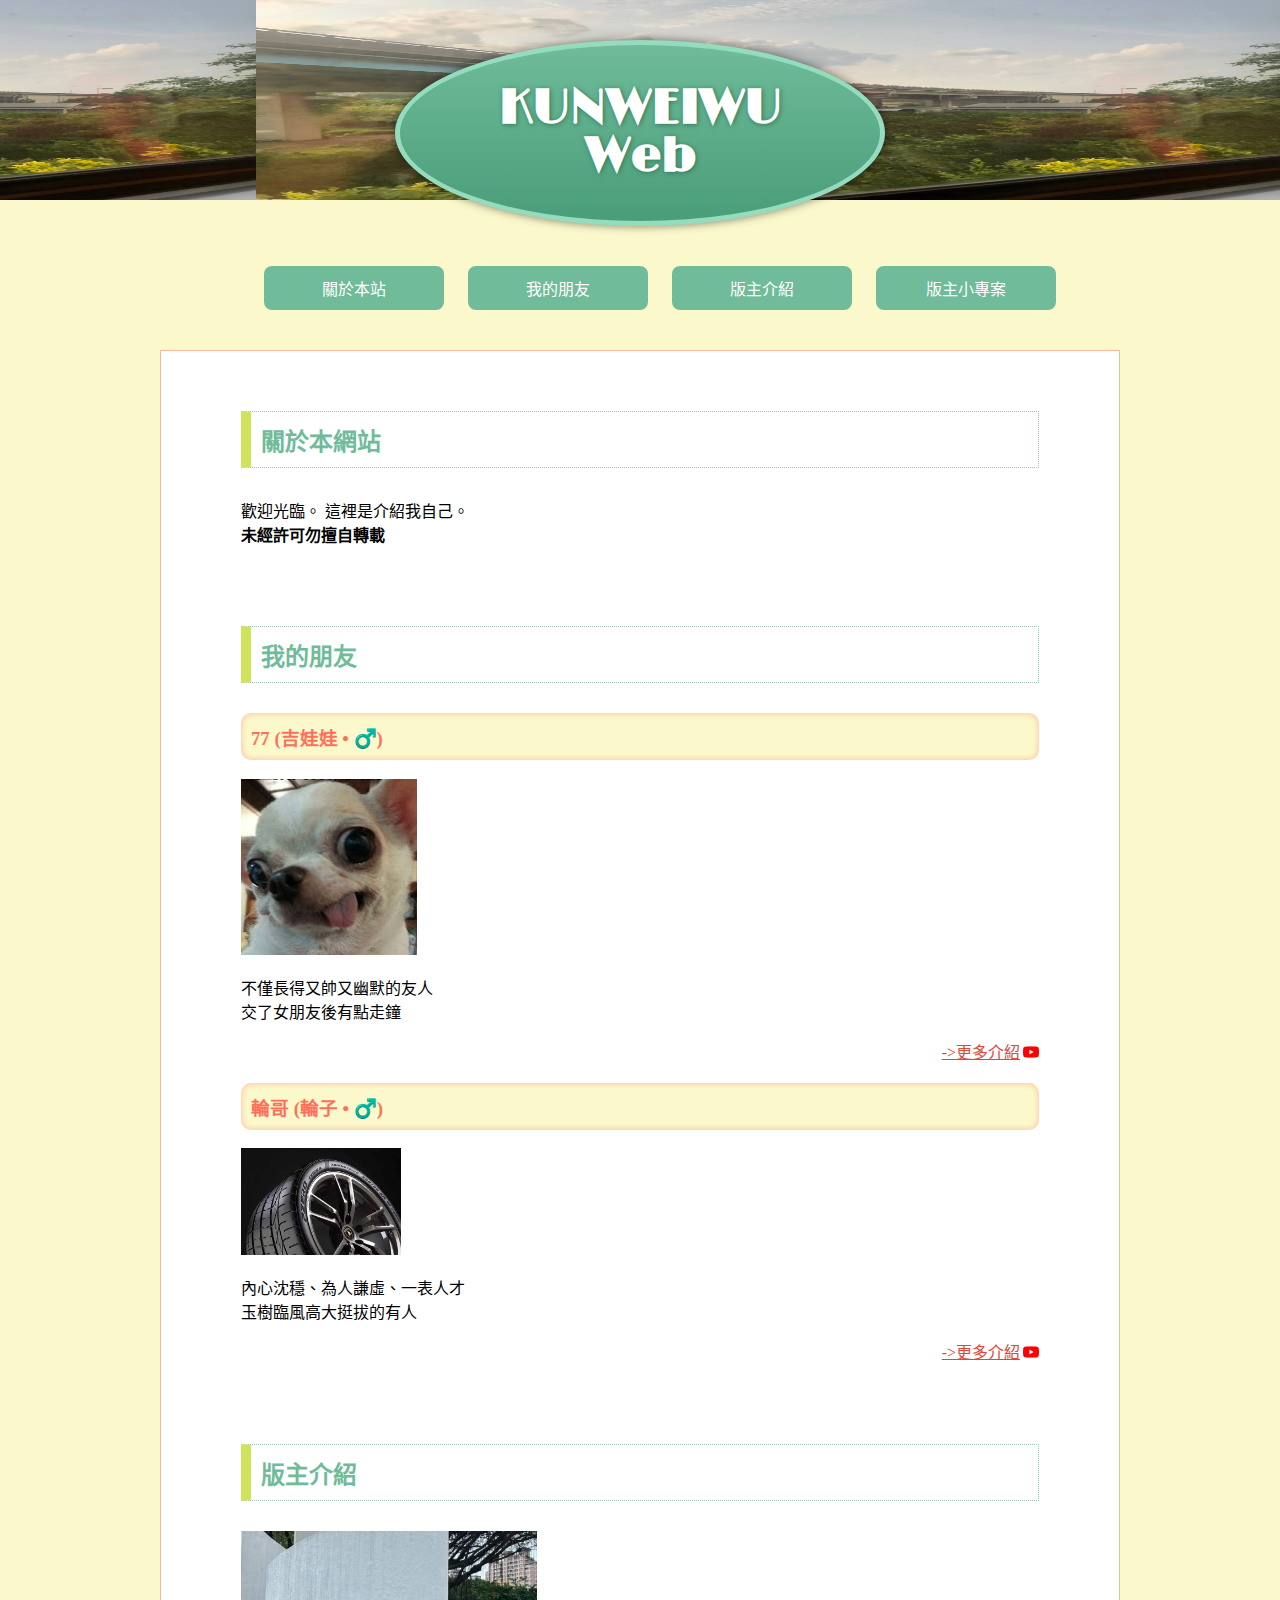
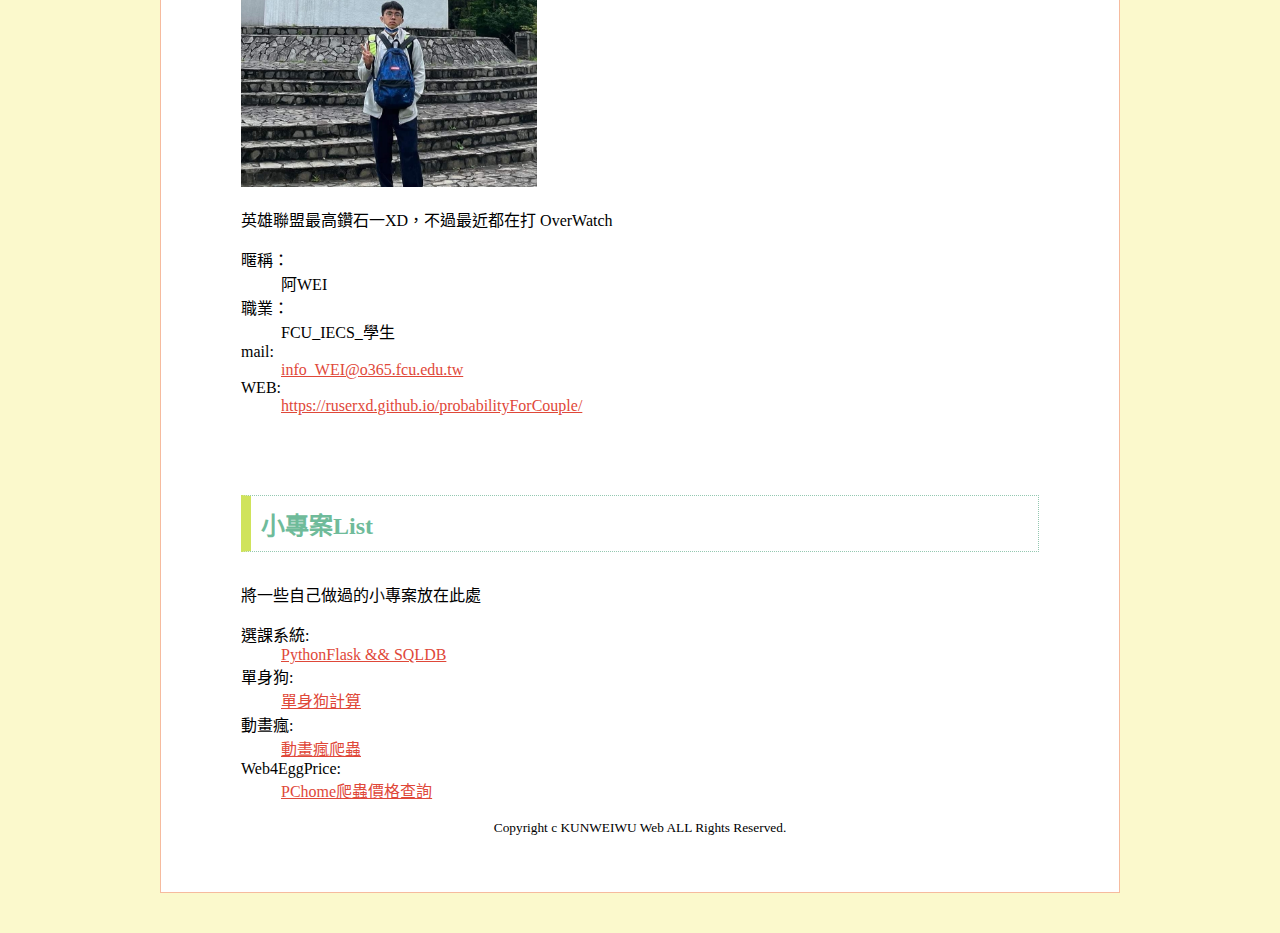
<file: index.html>
<!DOCTYPE html>
<html lang="zh-TW">
<head>
    <meta charset="UTF-8">
    <meta name="keywords" content="吳堃瑋的網站">
    <meta name="description" content="個人網站，放些有關的東西">
    <meta name="viewport" content="width=device-width">
    <title>KUNWEIWU Web</title>
    <link href="MyPage.css" rel="stylesheet" media="all">
    <link rel="preconnect" href="https://fonts.googleapis.com">
    <link rel="preconnect" href="https://fonts.gstatic.com" crossorigin>
    <link href="https://fonts.googleapis.com/css2?family=Limelight&display=swap" rel="stylesheet">
</head>
<body>
    <header>
        <h1>KUNWEIWU Web</h1>
    </header>
    <nav class="menu">
        <ul>
            <li><a href ="#intro">關於本站</a></li>
            <li><a href="#myFriend">我的朋友</a></li>
            <li><a href="#profile">版主介紹</a></li>
            <li><a href="#projectlist">版主小專案</a></li>
        </ul>
    </nav>
    <main id ="contents">
        <section id="intro">
            <h2 class = "h">關於本網站</h2>
            <p>
                歡迎光臨。
                這裡是介紹我自己。<br>
                <strong>未經許可勿擅自轉載</strong><!--強調語法-->
            </p>
        </section>
        <section id ="myFriend">
            <h2 class = "h">我的朋友</h2>
            <h3 class = "h-sub">77 <span> (吉娃娃 • ♂️)</span></h3>
            <img src="imgs/gidog.jpg" alt="pic77">
            <p>不僅長得又帥又幽默的友人<br>交了女朋友後有點走鐘</p>
            <p class="more"><a href="friends/dog77.html">->更多介紹</a></p>

            <h3 class = "h-sub">輪哥 <span> (輪子 • ♂️)</span></h3>
            <img src="imgs/flaliTire.jpg" alt="picTire" class="tire">
            <p>內心沈穩、為人謙虛、一表人才<br>玉樹臨風高大挺拔的有人</p>
            <p class="more"><a href="friends/dog77.html">->更多介紹</a></p>
        </section>

        <section id="profile">
            <h2 class = "h">版主介紹</h2>
            <img src="imgs/MyPhoto.JPG" alt="myPic">
            <p>英雄聯盟最高鑽石一XD，不過最近都在打 OverWatch</p>
            <dl>
                <dt>暱稱：</dt><dd>阿WEI</dd>
                <dt>職業：</dt><dd>FCU_IECS_學生</dd>
                <dt>mail:</dt><dd><a href="mailto:info_WEI@o365.fcu.edu.tw">info_WEI@o365.fcu.edu.tw</a></dd>
                <dt>WEB:</dt><dd><a href="https://ruserxd.github.io/probabilityForCouple/" target="_blank">
                https://ruserxd.github.io/probabilityForCouple/</a></dd>
            </dl>
        </section>

        <section id="projectlist">
            <h2 class = "h">小專案List</h2>
            將一些自己做過的小專案放在此處
            <dl>
                <dt>選課系統:</dt><dd><a href="https://github.com/FCU-DataBase113/DB_CourseSelectionSystem">PythonFlask && SQLDB</a></dd>
                <dt>單身狗:</dt><dd><a href="Projects/singleDog.html">單身狗計算</a></dd>
                <dt>動畫瘋:</dt><dd><a href="https://github.com/ruserxd/run_anime">動畫瘋爬蟲</a></dd>
                <dt>Web4EggPrice:</dt><dd><a href="https://github.com/ruserxd/Web4EggPrice">PChome爬蟲價格查詢</a></dd>
            </dl>
        </section>
        <footer>
            <p><small>Copyright c KUNWEIWU Web ALL Rights Reserved.</small></p>
        </footer>
    </main>
</body>
</html>
</file>
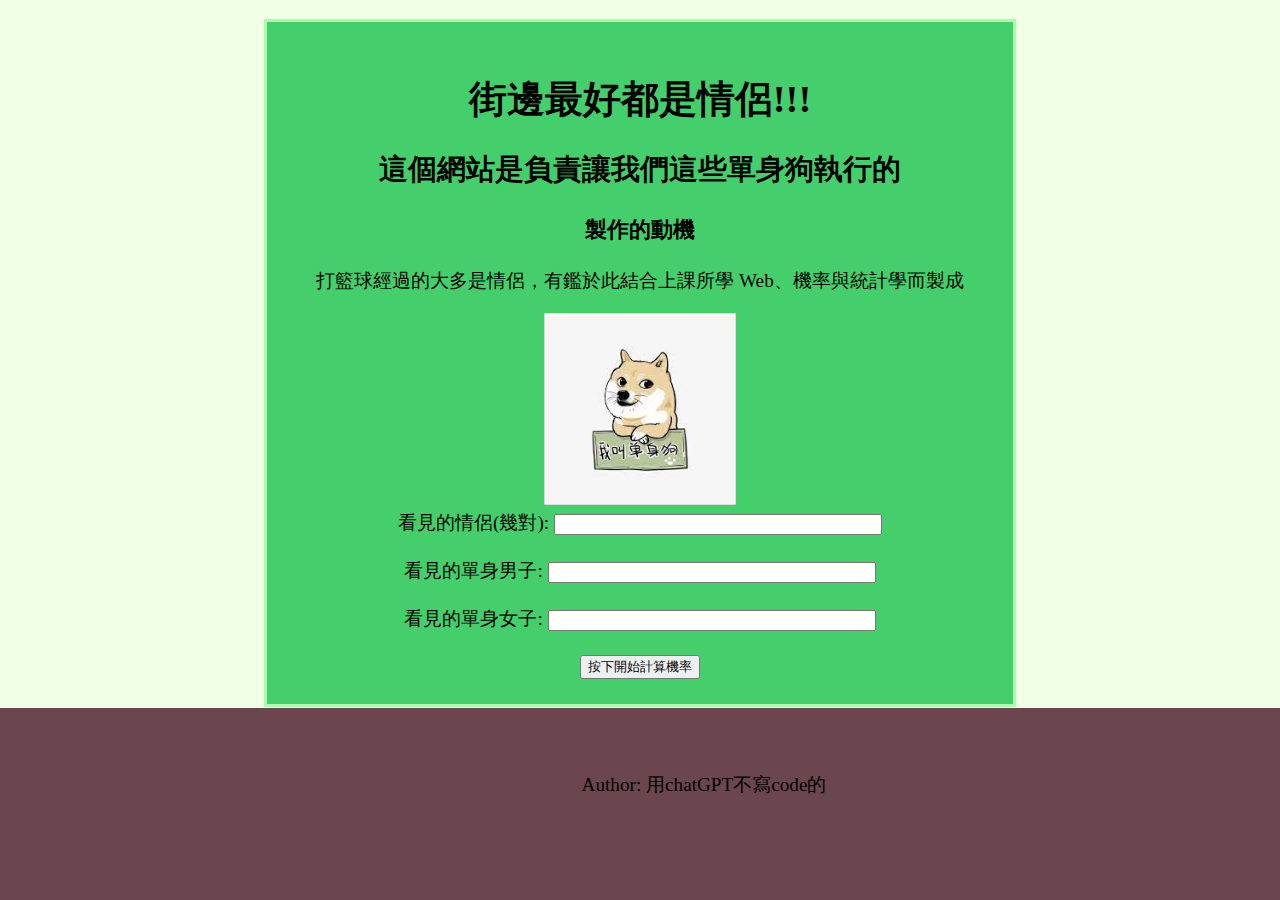
<file: singleDog.html>
<!DOCTYPE html>
<html lang="en">
<head>
    <meta charset="UTF-8">
    <meta name="viewport" content="width=device-width, initial-scale=1.0">
    <meta name="keywords" content="單身狗專用計算機">
    <meta name="description" content="計算出現情侶的機率是多少">

    <link rel="preconnect" href="https://fonts.googleapis.com">
    <link rel="preconnect" href="https://fonts.gstatic.com" crossorigin>
    <link href="https://fonts.googleapis.com/css2?family=Dela+Gothic+One&family=IBM+Plex+Sans+JP&family=Noto+Sans+TC:wght@100..900&display=swap" rel="stylesheet">

    <title>街邊最好都是情侶!!!</title>
    <link href="style.css" rel="stylesheet" media="all">
</head>
<body>
    <div class="container">
        <h1>街邊最好都是情侶!!!</h1>
        <h2>這個網站是負責讓我們這些單身狗執行的</h2>
        <h3>製作的動機</h3>
        <p>
            打籃球經過的大多是情侶，有鑑於此結合上課所學
            Web、機率與統計學而製成
        </p>
        <img src="imgs/dog.jpeg" alt="dog">
        <form id="probabilityForm">
            <label for="couples">看見的情侶(幾對):</label>
            <input type="number" id="couples" name="couples" min="0" required><br><br>

            <label for="singleMen">看見的單身男子:</label>
            <input type="number" id="singleMen" name="singleMen" min="0" required><br><br>

            <label for="singleWomen">看見的單身女子:</label>
            <input type="number" id="singleWomen" name="singleWomen" min="0" required><br><br>

            <button type="submit">按下開始計算機率</button>
        </form>
        <div id="result"></div>
    </div>

    <div class="footer">Author: 用chatGPT不寫code的</div>
    <script>
        document.getElementById('probabilityForm').addEventListener('submit', function(event) {
            event.preventDefault();

            const couples = parseInt(document.getElementById('couples').value);
            const singleMen = parseInt(document.getElementById('singleMen').value);
            const singleWomen = parseInt(document.getElementById('singleWomen').value);

            const totalPeople = couples * 2 + singleMen + singleWomen;
            const coupleProbability = (couples * 2) / totalPeople;

            document.getElementById('result').innerText = `The probability of forming a couple is: ${coupleProbability.toFixed(2)}`;
            document.getElementById('result').classList.add('res');

        });
    </script>
</body>
</html>
</file>
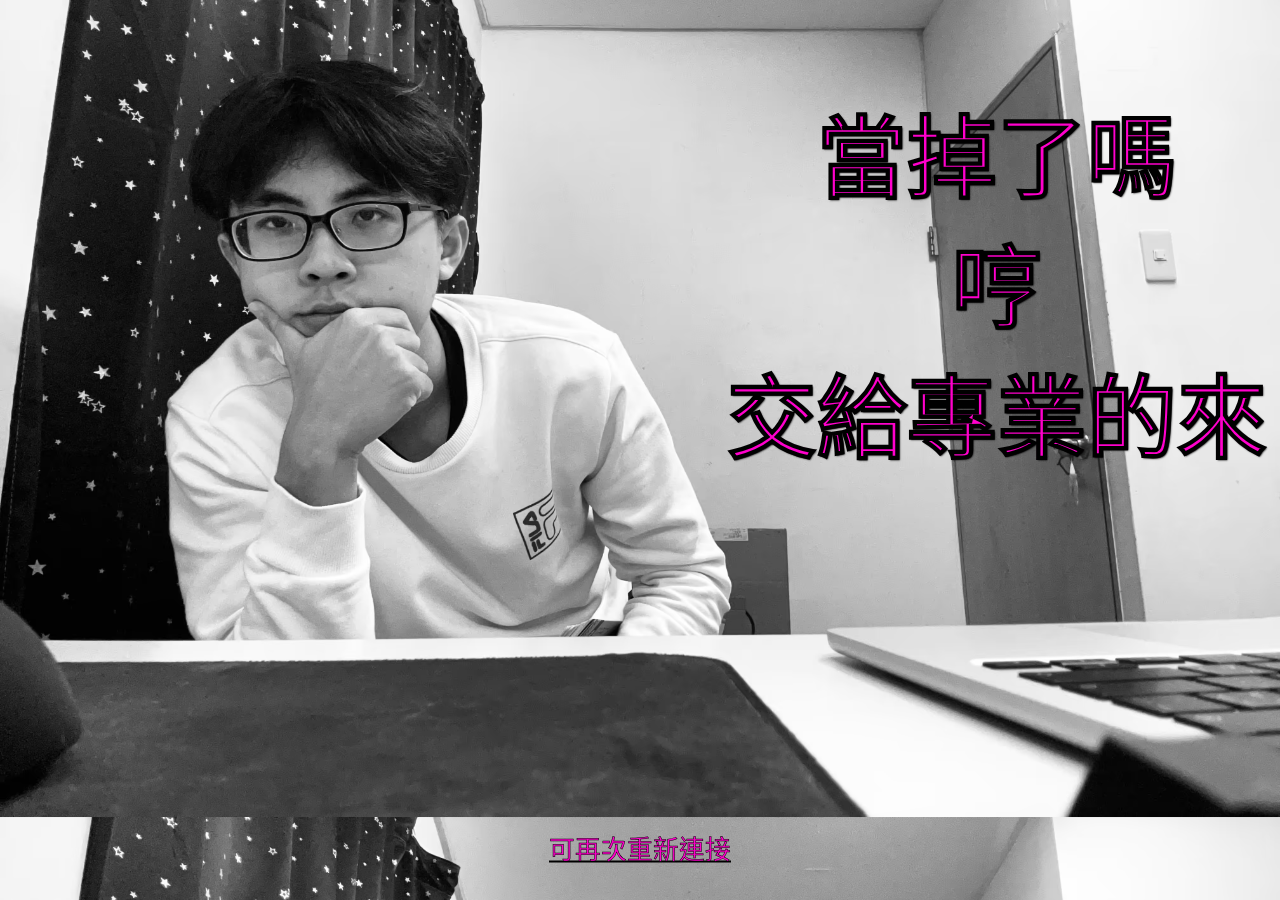
<file: Projects/delay.html>
<!DOCTYPE html>
<html lang="zh-TW">

<head>
    <meta charset="UTF-8">
    <!--KUNWEIWU_Web的等待頁面 -->
    <title>KUNWEIWU_Web_Waiting_Page</title>
    <!-- 網站是專為吳堃瑋而設計的 -->
    <meta name="keywords" content="WUKUNWEI_Web_DelayWeb">
    <meta name="description" content="因應WUKUNWEI_Web的延遲處理">
    <!-- 設定了址欄的主題顏色為亮綠色 -->
    <meta name="theme-color" content="#09ea49">

    <!--NoteSane 的字型-->
    <link rel="preconnect" href="https://fonts.googleapis.com">
    <link rel="preconnect" href="https://fonts.gstatic.com" crossorigin>
    <link href="https://fonts.googleapis.com/css2?family=Noto+Sans:ital,wght@0,100..900;1,100..900&display=swap" rel="stylesheet">
    <!--減少螢幕接觸延遲-->
    <meta name="viewport" content="width=device-width">
    <!--引入 CSS 的檔案進delay.html-->
    <link href="delay.css" rel ="stylesheet" media="all">
</head>
<body>
<div id="main">
    <h1>當掉了嗎<br>哼<br>交給專業的來</h1>

</div>
<footer>
    <a href="https://ruserxd.github.io/MyIntroduceWeb/">可再次重新連接</a>
</footer>
</body>
</html>
</file>
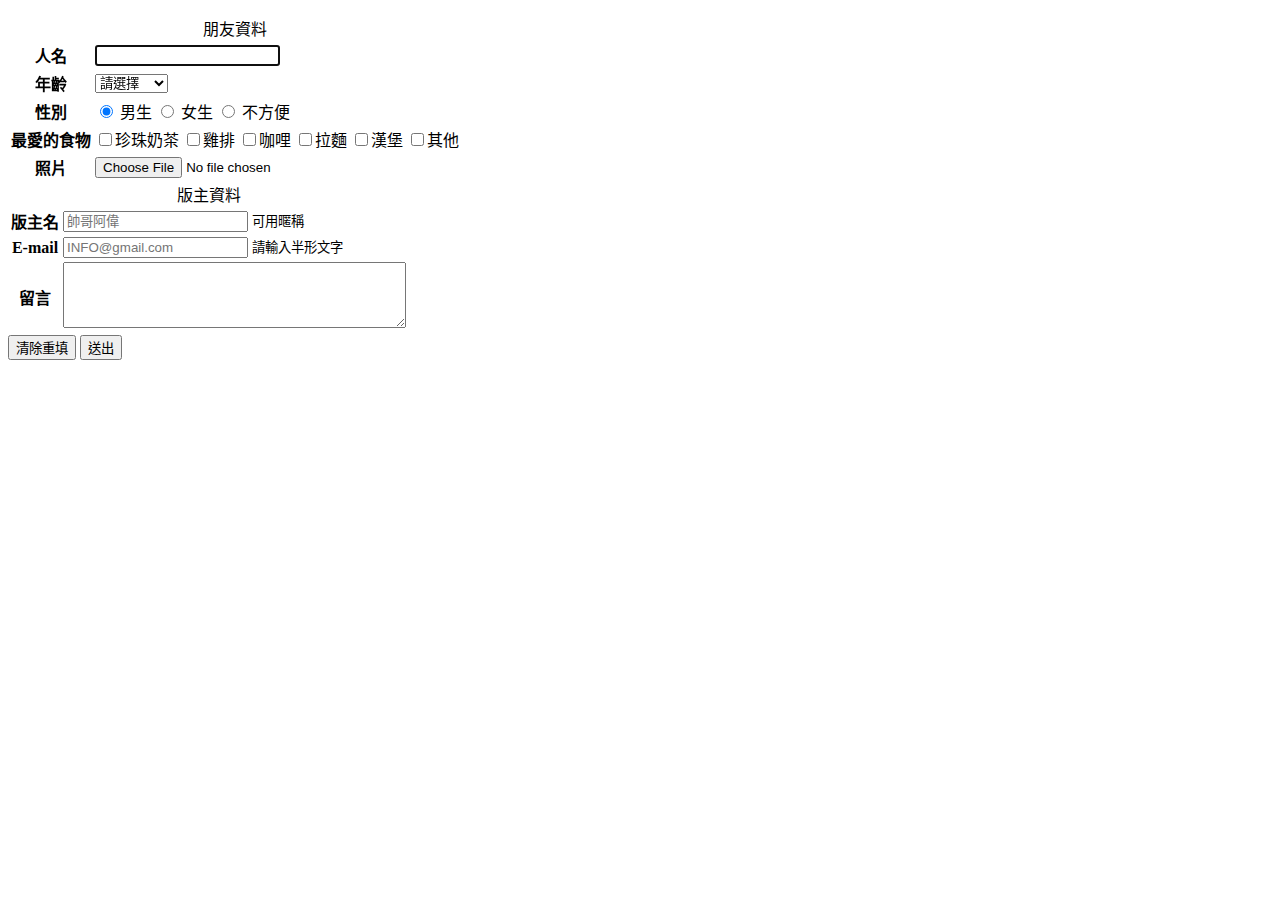
<file: Projects/entry.html>
<!DOCTYPE html>
<html lang="zh-TW">
<head>
    <meta charset="UTF-8">
    <title>table_Practice</title>
</head>
<body>
<main>
    <form id="entryForm" action="#" method="post">
    <p><strong><span class="require"></span></strong></p>
    <table>
        <caption>朋友資料</caption>
        <tr>
            <th>人名</th>
            <td><input type="text" name="friend-name" autofocus></td>
        </tr>
        <tr>
            <th>年齡</th>
            <td>
             <select name="age" required>
                <option value="" selected>請選擇</option>
                <option value="0">未滿1歲</option>
                <option value="1">1~5歲</option>
                <option value="2">6~10歲</option>
                <option value="3">11~15歲</option>
                <option value="4">16~20歲</option>
                <option value="5">不明</option>
             </select>
            </td>
        </tr>
        <tr>
            <th>性別</th>
            <td>
                <input type="radio" name="sex" id="male" value="男生" checked>
                <label for="male">男生</label>
                <input type="radio" name="sex" id="female" value="女生">
                <label for="female">女生</label>
                <input type="radio" name="sex" id="bothSex" value="不方便">
                <label for="bothSex">不方便</label>
            </td>
        </tr>
        <tr>
            <th>最愛的食物</th>
            <td>
                <input type="checkbox" name="favorite" value="珍珠奶茶">珍珠奶茶
                <input type="checkbox" name="favorite" value="雞排">雞排
                <input type="checkbox" name="favorite" value="咖哩">咖哩
                <input type="checkbox" name="favorite" value="拉麵">拉麵
                <input type="checkbox" name="favorite" value="漢堡">漢堡
                <input type="checkbox" name="favorite" value="其他">其他
            </td>
        </tr>
        <tr>
            <th>照片</th>
            <td><input type="file" name="photo"></td>
        </tr>
    </table>
    <table>
        <caption>版主資料</caption>
        <tr>
            <th>版主名</th>
            <td>
                <input type="text" name="name" required placeholder="帥哥阿偉">
                <small>可用暱稱</small>
            </td>
        </tr>
        <tr>
            <th>E-mail</th>
            <td>
                <input type="email" name="email" required placeholder="INFO@gmail.com">
                <small>請輸入半形文字</small>
            </td>
        </tr>
        <tr>
            <th>留言</th>
            <td><textarea name="comment" rows="4" cols="40"></textarea></td>
        </tr>
    </table>
        <div>
        <input type="reset" value="清除重填">
        <input type="submit" value="送出">
        </div>
    </form>
</main>
</body>
</html>
</file>
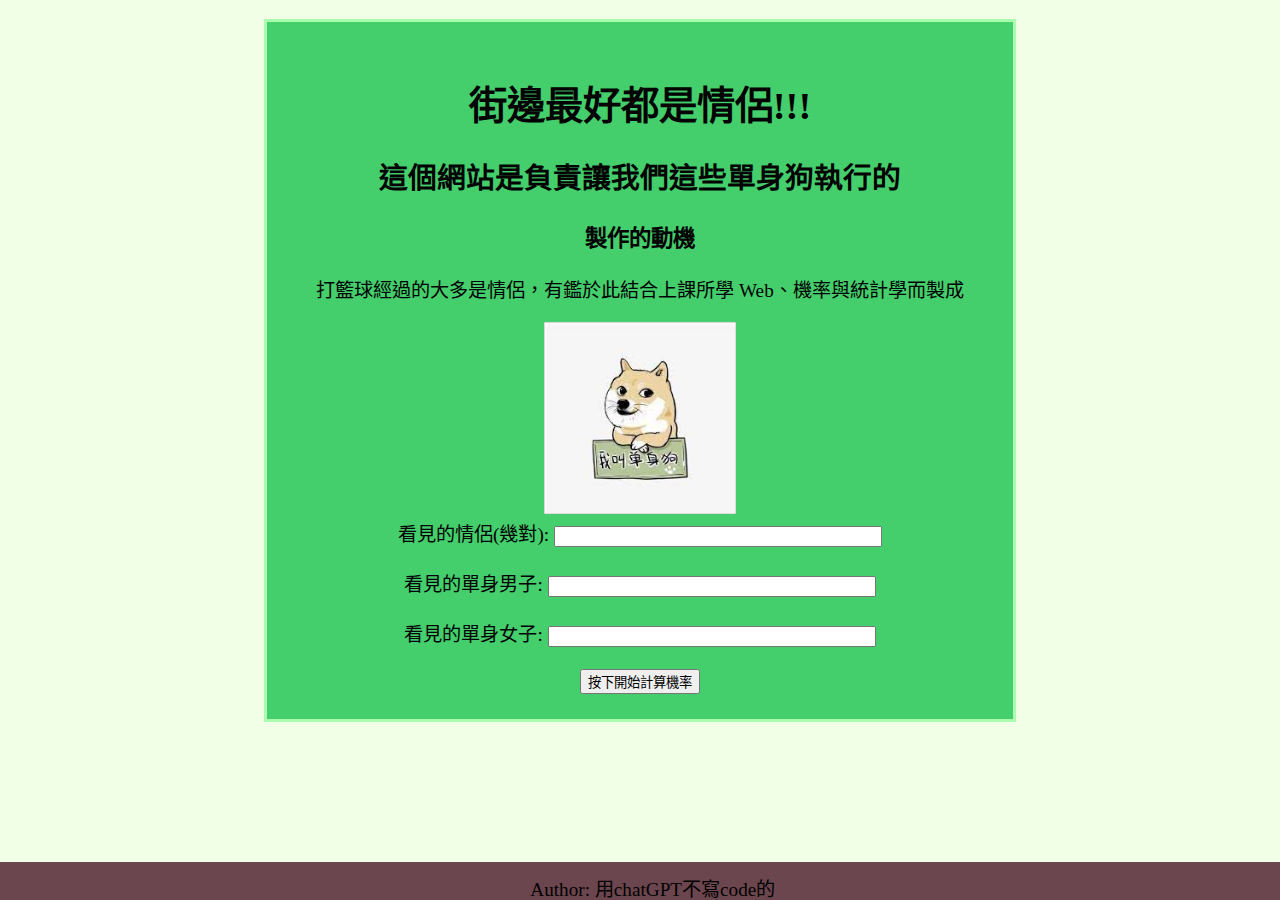
<file: Projects/singleDog.html>
<!DOCTYPE html>
<html lang="zh-TW">
<head>
    <meta charset="UTF-8">
    <meta name="viewport" content="width=device-width, initial-scale=1.0">
    <meta name="keywords" content="單身狗專用計算機">
    <meta name="description" content="計算出現情侶的機率是多少">

    <link rel="preconnect" href="https://fonts.googleapis.com">
    <link rel="preconnect" href="https://fonts.gstatic.com" crossorigin>
    <link href="https://fonts.googleapis.com/css2?family=Dela+Gothic+One&family=IBM+Plex+Sans+JP&family=Noto+Sans+TC:wght@100..900&display=swap" rel="stylesheet">

    <title>街邊最好都是情侶!!!</title>
    <link href="style.css" rel="stylesheet" media="all">
</head>
<body>
    <div class="container">
        <h1>街邊最好都是情侶!!!</h1>
        <h2>這個網站是負責讓我們這些單身狗執行的</h2>
        <h3>製作的動機</h3>
        <p>
            打籃球經過的大多是情侶，有鑑於此結合上課所學
            Web、機率與統計學而製成
        </p>
        <img src="../imgs/dog.jpeg" alt="dog">
        <form id="probabilityForm">
            <label for="couples">看見的情侶(幾對):</label>
            <input type="number" id="couples" name="couples" min="0" required><br><br>

            <label for="singleMen">看見的單身男子:</label>
            <input type="number" id="singleMen" name="singleMen" min="0" required><br><br>

            <label for="singleWomen">看見的單身女子:</label>
            <input type="number" id="singleWomen" name="singleWomen" min="0" required><br><br>

            <button type="submit">按下開始計算機率</button>
        </form>
        <div id="result"></div>
    </div>

    <div class="footer">Author: 用chatGPT不寫code的</div>
    <script>
        document.getElementById('probabilityForm').addEventListener('submit', function(event) {
            event.preventDefault();

            const couples = parseInt(document.getElementById('couples').value);
            const singleMen = parseInt(document.getElementById('singleMen').value);
            const singleWomen = parseInt(document.getElementById('singleWomen').value);

            const totalPeople = couples * 2 + singleMen + singleWomen;
            const coupleProbability = (couples * 2) / totalPeople;

            document.getElementById('result').innerText = `The probability of forming a couple is: ${coupleProbability.toFixed(2)}`;
            document.getElementById('result').classList.add('res');

        });
    </script>
</body>
</html>
</file>
<file: MyPage.css>
@charset "UTF-8";
body {
    background-color: #fbf9cc;
    background-image: url("imgs/topbkg.jpeg");
    background-repeat: repeat-x;
    background-position: right top;
    background-attachment: fixed;
    background-size: 1024px 200px;
}
#contents {
    width: 798px;
    margin: 40px auto;
    padding:40px 80px;
    border: 1px solid #f6bb9e;
    background-color: #fff;
}
h1 {
    width: 400px;
    /*margin 第一個控制上下、第二個控制左右*/
    margin: 40px auto;
    padding: 40px;
    border: 5px solid #95dbbd;
    background-color: #6fbb9a;
    color: #fff;
    font-size: 300%;
    text-align: center;
    line-height: 1;

    border-radius: 50%;/*變圓形*/
    text-shadow: 1px 1px 5px #307657;/*立體文字的效果*/
    box-shadow: 0 0 10px rgba(0,0,0,0.5);/*用陰影做出立體邊框*/

    background-image: linear-gradient(to bottom, #6fbb9a, #4a9d79);/*logo底色改為漸層*/

    font-family: 'Limelight', cursive;
}
h2 {
    padding: 10px;
    margin-bottom: 30px;
    border: 1px dotted #94c8b1;
    border-left: 10px solid #d0e35b;
    color: #6fbb9a;
}
.more {
    text-align: right;
}
.more::after {
    content: url("imgs/youtube.png");
    margin-left: 3px;
    vertical-align: middle;
}
.h {
    padding: 10px;
    margin-bottom: 30px;
    border:1px dotted #94c8b1;
    border-left: 10px solid #d0e35b;
    color: #6fbb9a;
}
.h-sub {
    padding: 10px;
    background-color: #fbf9cc;
    color: #ff705b;
    border-radius: 10px;
    box-shadow: 0 0 5px 2px #ffd0ad inset;
}
a {
    color: #df4839;
}
a:hover {
    color: #ff705b;
    text-decoration: none;
}
#contents > section + section {
    margin-top: 80px;
}
#profile img {
    max-width: 100%; /* 父元素的最大寬度 */
    height: 20vw; /* 自動計算高度，以保持圖片比例 */
}
h1,nav,footer {
    text-align: center;
}
.tire {
    width: 20%;
    height: 80%;
}
.menu li {
    list-style-type: none;
    display: inline-block;
    width: 180px;
    margin: 0 10px;
}
.menu a {
    display: block;
    padding: 10px;
    background: #6fbb9a;
    border-radius: 8px;
    color: #fff;
    text-decoration: none;
}
.mean a:hover {
    background: #90ddbb;
 }
</file>
<file: style.css>
@charset "UTF-8";
body {
    background: #F1FFE7;
    text-align: center;
    font-size: 1.5vw;
}

img {
    width: 15vw; /* 設置圖像寬度為15視窗 */
    height: 15vw; /* 高度自動 */
}

#probabilityForm {
    margin: 0 auto; /* 將表單水平居中 */
    width: 50vw; /* 表單的寬度為視窗寬度50% */
    text-align: center; /* 将表單内部内容居中 */
    font-size: 1em;
}
.res {
    text-align: center;
    font-size: 1.2em;
}
.footer {
    position: fixed;
    bottom: 0;
    left: 0;
    width: 100%;
    height: 5vw;
    background-color: #6C464E;
    padding: 5vw;
    text-align: center;
    font-size: 1.2em;
}
.container {
    margin: 1.5vw 20vw;
    padding: 2vw;
    border: 0.3vw solid #A9FDAC;
    background: #44CF6C;
    color: black;
    font-size: 1.2em;
}

@media screen and (max-width: 768px) {
    body {
        font-size: 15px; /* 在小屏幕上使用较小的字体大小 */
    }
    .container, .res, .footer {
        font-size: 1em; /* 在小屏幕上使用标准的字体大小 */
    }
    #probabilityForm input[type="number"] {
        width: 80%;
    }
    img {
        width: 50vw;
    }
}

@media screen and (min-width: 769px) {
    body {
        font-size: 16px; /* 在大屏幕上使用较大的字体大小 */
    }
    .container, .res, .footer {
        font-size: 1.2em; /* 在大屏幕上使用稍大的字体大小 */
    }
    #probabilityForm input[type="number"] {
        width: 50%;
    }
}
</file>
<file: Projects/delay.css>
@charset "UTF-8";
body {
    text-align: center;
    background-image: url("../imgs/delayPic.avif");
    background-size: cover;
    background-repeat: repeat;
    background-position:15% 15%;
}

h1 {
    position:absolute;
    top:2vw;
    right:1vw;
    font-size: 7vw;
    -webkit-text-stroke: 1.5px #000000;
    color: rgb(255, 0, 204);
    text-shadow: black 0.01em 0.01em 0.02em
}
footer {
    text-align: center;
    font-size: 2vw;
    position: fixed;
    top: 90%;
    left: 50%;
    transform: translate(-50%, 50%); /* 將背景元素向左上角平移50%的距離，使其位於螢幕中心下方 */
}
a {
    -webkit-text-stroke: 0.5px #000000;
    color: rgb(255, 0, 204);
}
a:hover {
    color: rgb(255, 0, 0);
    text-decoration: none;
}
</file>
<file: Projects/style.css>
@charset "UTF-8";
body {
    background: #F1FFE7;
    text-align: center;
    font-size: 1.5vw;
}

img {
    width: 15vw; /* 設置圖像寬度為15視窗 */
    height: 15vw; /* 高度自動 */
}

#probabilityForm {
    margin: 0 auto; /* 將表單水平居中 */
    width: 50vw; /* 表單的寬度為視窗寬度50% */
    font-size: 1em;
}

.footer {
    position: fixed;
    bottom: 0;
    left: 0;
    width: 100%;
    height: 1vw;
    background-color: #6C464E;
    padding: 1vw;
}
.container {
    margin: 1.5vw 20vw;
    padding: 2vw;
    border: 0.3vw solid #A9FDAC;
    background: #44CF6C;
    color: black;
}
.res,.footer,.container {
    font-size: 1.2em;
}
@media screen and (max-width: 768px) {
    body {
        font-size: 15px; /* 在小屏幕上使用较小的字体大小 */
    }
    .container, .res, .footer {
        font-size: 1em; /* 在小屏幕上使用标准的字体大小 */
    }
    #probabilityForm input[type="number"] {
        width: 80%;
    }
    img {
        width: 50vw;
    }
    .footer {
        height: 5vw;
        padding: 5vw;
    }
}

@media screen and (min-width: 769px) {
    body {
        font-size: 16px; /* 在大屏幕上使用较大的字体大小 */
    }
    .container, .res, .footer {
        font-size: 1.2em; /* 在大屏幕上使用稍大的字体大小 */
    }
    #probabilityForm input[type="number"] {
        width: 50%;
    }
    .footer {
        height: 1vw;
        padding: 1vw;
    }
}
</file>
